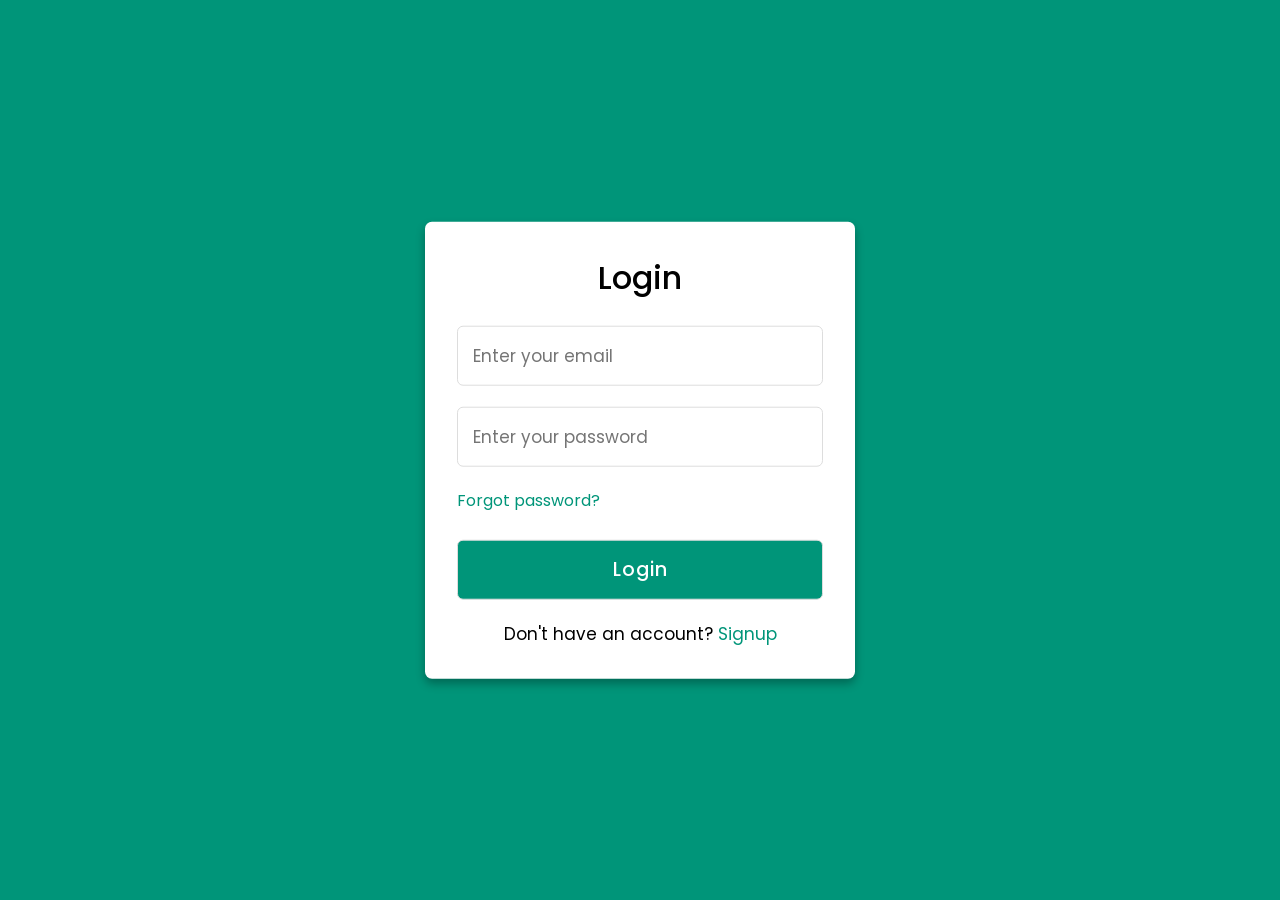
<file: Login & Registration Form/index.html>
<!DOCTYPE html>
<html lang="en">
<head>
  <meta charset="UTF-8">
  <meta name="viewport" content="width=device-width, initial-scale=1.0">
  <title>Login & Registration Form</title>
  <!---Custom CSS File--->
  <link rel="stylesheet" href="style.css">
</head>
<body>
  <div class="container">
    <input type="checkbox" id="check">
    <div class="login form">
      <header>Login</header>
      <form action="#">
        <input type="email" placeholder="Enter your email" required>
        <input type="password" placeholder="Enter your password" required>
        <a href="#">Forgot password?</a>
        <input type="button" class="button" value="Login">
      </form>
      <div class="signup">
        <span class="signup">Don't have an account?
         <label for="check">Signup</label>
        </span>
      </div>
    </div>
    <div class="registration form">
      <header>Signup</header>
      <form action="#">
        <input type="text" placeholder="Full Name" required>
        <input type="email" placeholder="Enter your email" required>
        <input type="text" placeholder="Enter your Mobile Number" required>
        <input type="password" placeholder="Create a password" required>
        <input type="password" placeholder="Confirm your password" required>
        <input type="button" class="button" value="Signup">
      </form>
      <div class="signup">
        <span class="signup">Already have an account?
         <label for="check">Login</label>
        </span>
      </div>
    </div>
  </div>
</body>
</html>
</file>
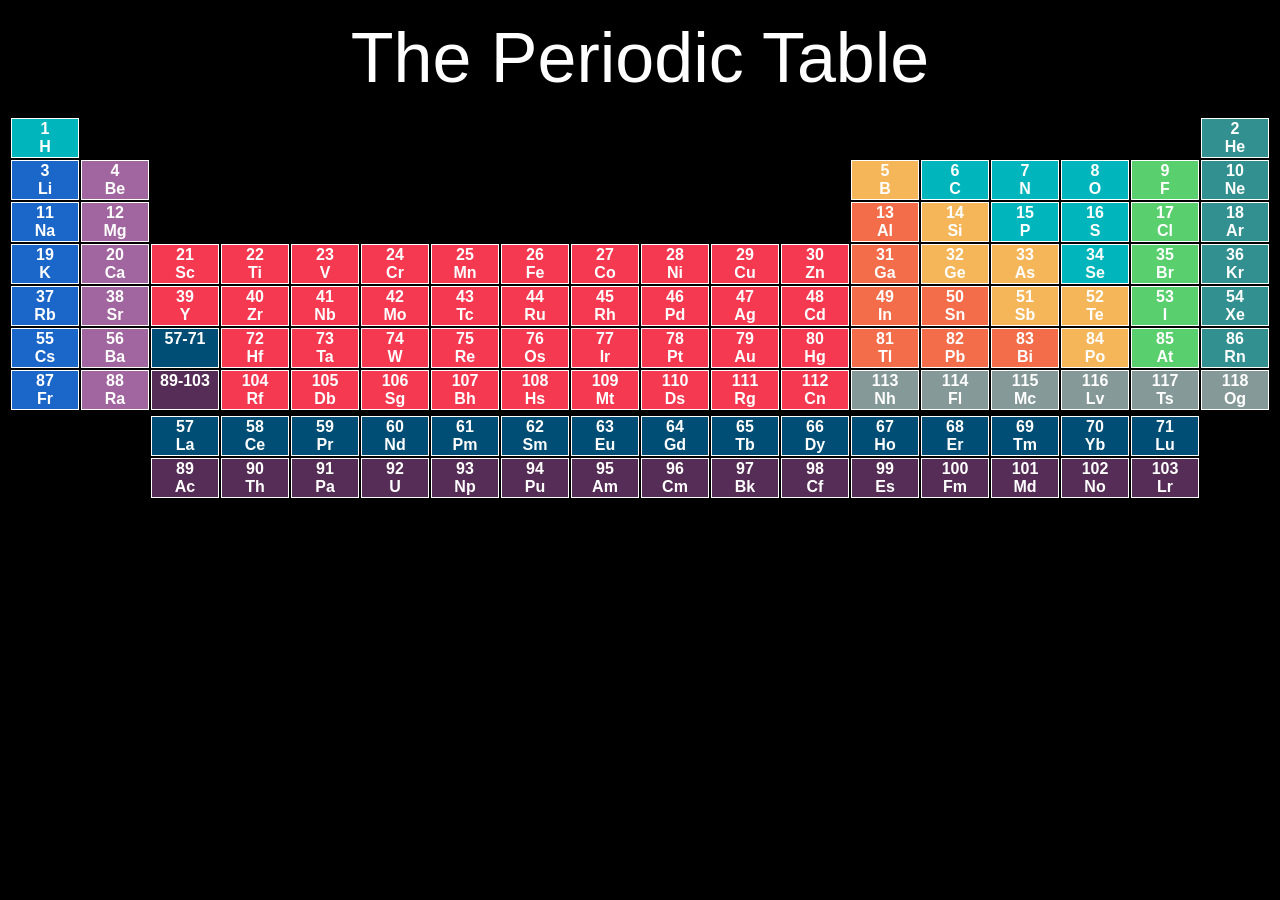
<file: Periodic Table HTML & CSS/index.html>
<!DOCTYPE html>
<html lang="en">
<head>
    <meta charset="UTF-8">
    <meta http-equiv="X-UA-Compatible" content="IE=edge">
    <meta name="viewport" content="width=device-width, initial-scale=1.0">
    <title>The Periodic Table</title>
    <link rel="stylesheet" href="style.css">
</head>
<body>
    <center>
        <br>
        <h class="heading">The Periodic Table</h>
        <br><br>
        <table>
            <tr>
                <td class="color1">1<br>H</td>
                <td class="none" colspan="16"></td>
                <td class="color9">2<br>He</td>
            </tr>
            <tr>
                <td class="color2">3<br>Li</td>
                <td class="color3">4<br>Be</td>
                <td class="none" colspan="10"></td>
                <td class="color6">5<br>B</td>
                <td class="color1">6<br>C</td>
                <td class="color1">7<br>N</td>
                <td class="color1">8<br>O</td>
                <td class="color8">9<br>F</td>
                <td class="color9">10<br>Ne</td>
            </tr>
            <tr>
                <td class="color2">11<br>Na</td>
                <td class="color3">12<br>Mg</td>
                <td class="none" colspan="10"></td>
                <td class="color7">13<br>Al</td>
                <td class="color6">14<br>Si</td>
                <td class="color1">15<br>P</td>
                <td class="color1">16<br>S</td>
                <td class="color8">17<br>Cl</td>
                <td class="color9">18<br>Ar</td>
            </tr>
            <tr>
                <td class="color2">19<br>K</td>
                <td class="color3">20<br>Ca</td>
                <td class="color5">21<br>Sc</td>
                <td class="color5">22<br>Ti</td>
                <td class="color5">23<br>V</td>
                <td class="color5">24<br>Cr</td>
                <td class="color5">25<br>Mn</td>
                <td class="color5">26<br>Fe</td>
                <td class="color5">27<br>Co</td>
                <td class="color5">28<br>Ni</td>
                <td class="color5">29<br>Cu</td>
                <td class="color5">30<br>Zn</td>
                <td class="color7">31<br>Ga</td>
                <td class="color6">32<br>Ge</td>
                <td class="color6">33<br>As</td>
                <td class="color1">34<br>Se</td>
                <td class="color8">35<br>Br</td>
                <td class="color9">36<br>Kr</td>
            </tr>
            <tr>
                <td class="color2">37<br>Rb</td>
                <td class="color3">38<br>Sr</td>
                <td class="color5">39<br>Y</td>
                <td class="color5">40<br>Zr</td>
                <td class="color5">41<br>Nb</td>
                <td class="color5">42<br>Mo</td>
                <td class="color5">43<br>Tc</td>
                <td class="color5">44<br>Ru</td>
                <td class="color5">45<br>Rh</td>
                <td class="color5">46<br>Pd</td>
                <td class="color5">47<br>Ag</td>
                <td class="color5">48<br>Cd</td>
                <td class="color7">49<br>In</td>
                <td class="color7">50<br>Sn</td>
                <td class="color6">51<br>Sb</td>
                <td class="color6">52<br>Te</td>
                <td class="color8">53<br>I</td>
                <td class="color9">54<br>Xe</td>
            </tr>
            <tr>
                <td class="color2">55<br>Cs</td>
                <td class="color3">56<br>Ba</td>
                <td class="color4">57-71<br>&nbsp;</td>
                <td class="color5">72<br>Hf</td>
                <td class="color5">73<br>Ta</td>
                <td class="color5">74<br>W</td>
                <td class="color5">75<br>Re</td>
                <td class="color5">76<br>Os</td>
                <td class="color5">77<br>Ir</td>
                <td class="color5">78<br>Pt</td>
                <td class="color5">79<br>Au</td>
                <td class="color5">80<br>Hg</td>
                <td class="color7">81<br>Tl</td>
                <td class="color7">82<br>Pb</td>
                <td class="color7">83<br>Bi</td>
                <td class="color6">84<br>Po</td>
                <td class="color8">85<br>At</td>
                <td class="color9">86<br>Rn</td>
            </tr>
            <tr>
                <td class="color2">87<br>Fr</td>
                <td class="color3">88<br>Ra</td>
                <td class="color10">89-103<br>&nbsp;</td>
                <td class="color5">104<br>Rf</td>
                <td class="color5">105<br>Db</td>
                <td class="color5">106<br>Sg</td>
                <td class="color5">107<br>Bh</td>
                <td class="color5">108<br>Hs</td>
                <td class="color5">109<br>Mt</td>
                <td class="color5">110<br>Ds</td>
                <td class="color5">111<br>Rg</td>
                <td class="color5">112<br>Cn</td>
                <td class="color11">113<br>Nh</td>
                <td class="color11">114<br>Fl</td>
                <td class="color11">115<br>Mc</td>
                <td class="color11">116<br>Lv</td>
                <td class="color11">117<br>Ts</td>
                <td class="color11">118<br>Og</td>
            </tr>
            <tr>
                <td class="none"></td>
            </tr>
            <tr>
                <td class="none" colspan="2" rowspan="2"></td>
                <td class="color4">57<br>La</td>
                <td class="color4">58<br>Ce</td>
                <td class="color4">59<br>Pr</td>
                <td class="color4">60<br>Nd</td>
                <td class="color4">61<br>Pm</td>
                <td class="color4">62<br>Sm</td>
                <td class="color4">63<br>Eu</td>
                <td class="color4">64<br>Gd</td>
                <td class="color4">65<br>Tb</td>
                <td class="color4">66<br>Dy</td>
                <td class="color4">67<br>Ho</td>
                <td class="color4">68<br>Er</td>
                <td class="color4">69<br>Tm</td>
                <td class="color4">70<br>Yb</td>
                <td class="color4">71<br>Lu</td>
                <td class="none" colspan="1" rowspan="1"></td>
            </tr>
            <tr>
                <td class="color10">89<br>Ac</td>
                <td class="color10">90<br>Th</td>
                <td class="color10">91<br>Pa</td>
                <td class="color10">92<br>U</td>
                <td class="color10">93<br>Np</td>
                <td class="color10">94<br>Pu</td>
                <td class="color10">95<br>Am</td>
                <td class="color10">96<br>Cm</td>
                <td class="color10">97<br>Bk</td>
                <td class="color10">98<br>Cf</td>
                <td class="color10">99<br>Es</td>
                <td class="color10">100<br>Fm</td>
                <td class="color10">101<br>Md</td>
                <td class="color10">102<br>No</td>
                <td class="color10">103<br>Lr</td>
            </tr>
        </table>
    </center>
</body>
</html>
</file>
<file: Login & Registration Form/style.css>
/* Import Google font - Poppins */
@import url('https://fonts.googleapis.com/css2?family=Poppins:wght@200;300;400;500;600;700&display=swap');
*{
  margin: 0;
  padding: 0;
  box-sizing: border-box;
  font-family: 'Poppins', sans-serif;
}
body{
  min-height: 100vh;
  width: 100%;
  background: #009579;
}
.container{
  position: absolute;
  top: 50%;
  left: 50%;
  transform: translate(-50%,-50%);
  max-width: 430px;
  width: 100%;
  background: #fff;
  border-radius: 7px;
  box-shadow: 0 5px 10px rgba(0,0,0,0.3);
}
.container .registration{
  display: none;
}
#check:checked ~ .registration{
  display: block;
}
#check:checked ~ .login{
  display: none;
}
#check{
  display: none;
}
.container .form{
  padding: 2rem;
}
.form header{
  font-size: 2rem;
  font-weight: 500;
  text-align: center;
  margin-bottom: 1.5rem;
}
 .form input{
   height: 60px;
   width: 100%;
   padding: 0 15px;
   font-size: 17px;
   margin-bottom: 1.3rem;
   border: 1px solid #ddd;
   border-radius: 6px;
   outline: none;
 }
 .form input:focus{
   box-shadow: 0 1px 0 rgba(0,0,0,0.2);
 }
.form a{
  font-size: 16px;
  color: #009579;
  text-decoration: none;
}
.form a:hover{
  text-decoration: underline;
}
.form input.button{
  color: #fff;
  background: #009579;
  font-size: 1.2rem;
  font-weight: 500;
  letter-spacing: 1px;
  margin-top: 1.7rem;
  cursor: pointer;
  transition: 0.4s;
}
.form input.button:hover{
  background: #006653;
}
.signup{
  font-size: 17px;
  text-align: center;
}
.signup label{
  color: #009579;
  cursor: pointer;
}
.signup label:hover{
  text-decoration: underline;
}
</file>
<file: Periodic Table HTML & CSS/style.css>
* {
    margin: 0;
    background-color: black;
    font-family: Arial, Helvetica, sans-serif;
}

.heading {
    font-size: 70px;
    animation: flicker 1.5s infinite alternate;
    color:white;
}

td {
    text-align: center;
    width: 5vw; /* Pixel (px) = (Viewport width unit (vw) * Viewport width) / 100 */
    border: 1px solid white;
    color: white;
    size: 12px;
    font-weight: 700;
}

.none {
    border: none;
}

.color1 {
    background-color: #00b6bc;
}

.color2 {
    background-color: #1b67c9;
}

.color3 {
    background-color: #a1669f;
}

.color4 {
    background-color: #004e75;
}

.color5 {
    background-color: #f53951;
}

.color6 {
    background-color: #f5b659;
}

.color7 {
    background-color: #f36d4a;
}

.color8 {
    background-color: #59cf6e;
}

.color9 {
    background-color: #329090;
}

.color10{
    background-color: #562d56;
}

.color11{
    background-color: #859998;
}

@keyframes flicker {
    0%, 10%, 20%, 30%, 50%, 75%, 30% {
  
        text-shadow:
        0 0 5px #fff,
        0 0 15px #0fa,
        0 0 30px #0fa,
        0 0 30px #0fa,
        0 0 30px #0fa,
        0 0 10px #0fa,
        0 0 10px #0fa
    }
    
    30%, 30%, 30%, 30% {        
        text-shadow: none;
    }    
}

td:hover {
    filter: brightness(200%);
    color: black;
}
</file>
